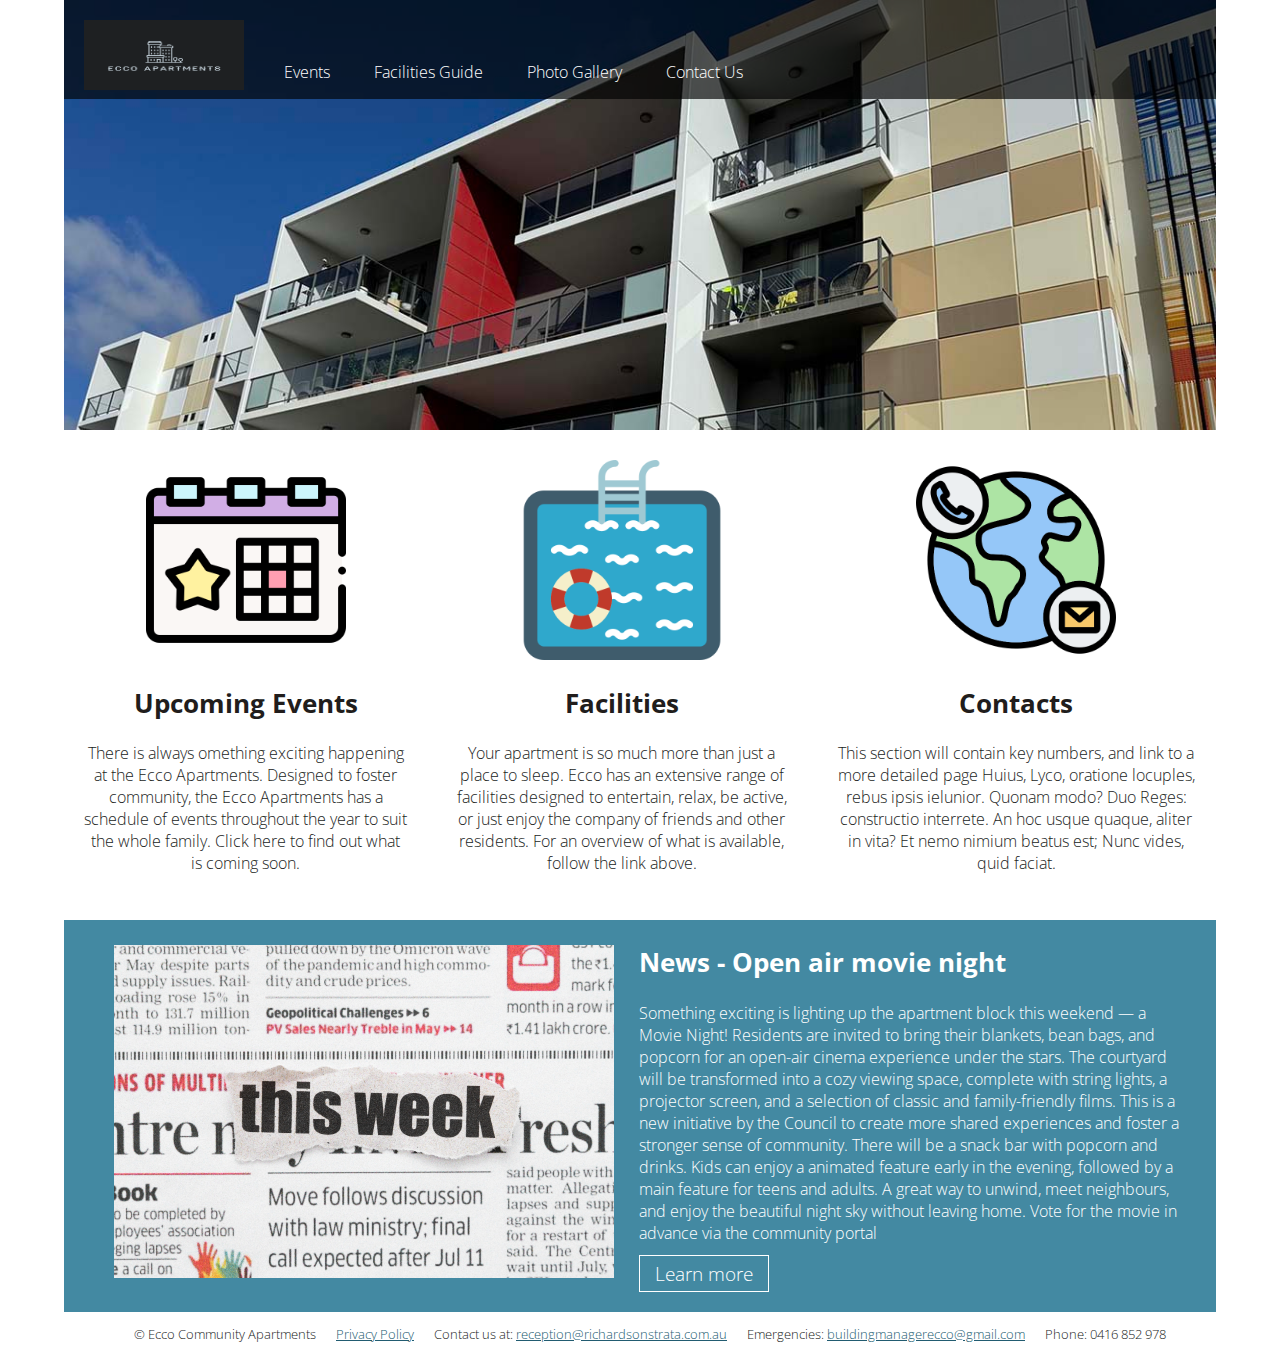
<file: index.html>
<!DOCTYPE html>
<html lang="en">

<!-- This first section modifies the browser title bar and icon --> 
<head>
	<meta charset="UTF-8">
	<title>Ecco Community Apartments</title>
	<link rel="icon" href="images/apartment.png" type="image/png" sizes="16x16">
	<link rel="stylesheet" href="styles.css">
</head>

<body>
<div id="wrapper">
	<!-- Main Heading for the page and SEO -->
	<header>
		<a href="index.html" title="Ecco Homepage">
		<img src="images/logo1.png" alt="green, green & more green logo" width="160" height="70">
		</a>
		<h1>Ecco Community Apartments</h1>
	</header>
	
<!-- =========== NAVIGATION ============== -->
	<nav>
		<ul>
			<li><a href="events.html" title="Upcoming Events">Events</a></li>
			<li><a href="about.html" title="Ecco Facilities">Facilities Guide</a></li>
			<li><a href="gallery.html" title="Photo Gallery">Photo Gallery</a></li>
			<li><a href="contact.html" title="Click here to contact us">Contact Us</a></li>
		</ul>
	</nav>

<main>
<!-- ========= CONTENT AREA 1 ============ -->	
	<article id="three-columns">
		<section>
			<!-- PLaceholders for images that will be positioned later with CSS -->
			<a href="events.html" title="What's Happening at Ecco">	
				<img src="images/party.png" alt="What's Happening at Ecco" width="200" height="200">
			</a>
			<h2>Upcoming Events</h2>
				<p>There is always omething exciting happening at the Ecco Apartments. Designed to foster community, the Ecco Apartments has a 
					schedule of events throughout the year to suit the whole family. Click here to find out what is coming soon.</p>
		</section>
		
		<section>
			<a href="about.html" title="Ecco Facilities">	
				<img src="images/pool.png" alt="Ecco facilities" width="200" height="200">
			</a>
			<h2>Facilities</h2>
				<p>Your apartment is so much more than just a place to sleep. Ecco has an extensive range of facilities designed to entertain, relax, be active, 
					or just enjoy the company of friends and other residents. For an overview of what is available, follow the link above.</p>
		</section>
			
		<section>
			<a href="contact.html" title="How to contact us">	
				<img src="images/communication.png" alt="How to contact us" width="200" height="200">
			</a>
			<h2>Contacts</h2>
				<p>This section will contain key numbers, and link to a more detailed page Huius, Lyco, oratione locuples, rebus ipsis ielunior. Quonam modo? Duo Reges: constructio interrete. An hoc usque quaque, aliter in vita? Et nemo nimium beatus est; Nunc vides, quid faciat.</p>
		</section>
	</article>
	
<!-- ========= CONTENT AREA 2 ============ -->	
	<article id="community">
		<div>
			<img src="images/newspaper.jpg" alt="descriptino of the picture" width="500" height="333">
		</div>
		
		<div>
		<h2>News - Open air movie night</h2>
			<p>Something exciting is lighting up the apartment block this weekend — a Movie Night! Residents are invited to bring their 
				blankets, bean bags, and popcorn for an open-air cinema experience under the stars. The courtyard will be transformed 
				into a cozy viewing space, complete with string lights, a projector screen, and a selection of classic and family-friendly films.

				This is a new initiative by the Council to create more shared experiences and foster a stronger sense of community. 
				There will be a snack bar with popcorn and drinks. Kids can enjoy a animated feature early in the evening, followed by a main 
				feature for teens and adults.

				A great way to unwind, meet neighbours, and enjoy the beautiful night sky without leaving home. Vote for the movie in advance via the community portal</p>
			
			<a href="http://richardsonstrata.com.au" title="This will link to the source webpage for the article" rel="external" target="_blank">Learn more</a>
		</div>	
	</article>
</main>
	


<!-- ============= FOOTER ================ -->
	<footer>
		<ul>
			<li>&copy; Ecco Community Apartments</li>
			<li><a href="docs/sample_doc.pdf">Privacy Policy</a></li>
			<li>Contact us at: <a href="mailto:reception@richardsonstrata.com.au">reception@richardsonstrata.com.au</a></li>
			<li>Emergencies: <a href="mailto:buildingmanagerecco@gmail.com">buildingmanagerecco@gmail.com</a></li>
			<li>Phone: 0416 852 978</li>
		
		</ul>		
	</footer>
	
</div>
</body>
</html>
</file>
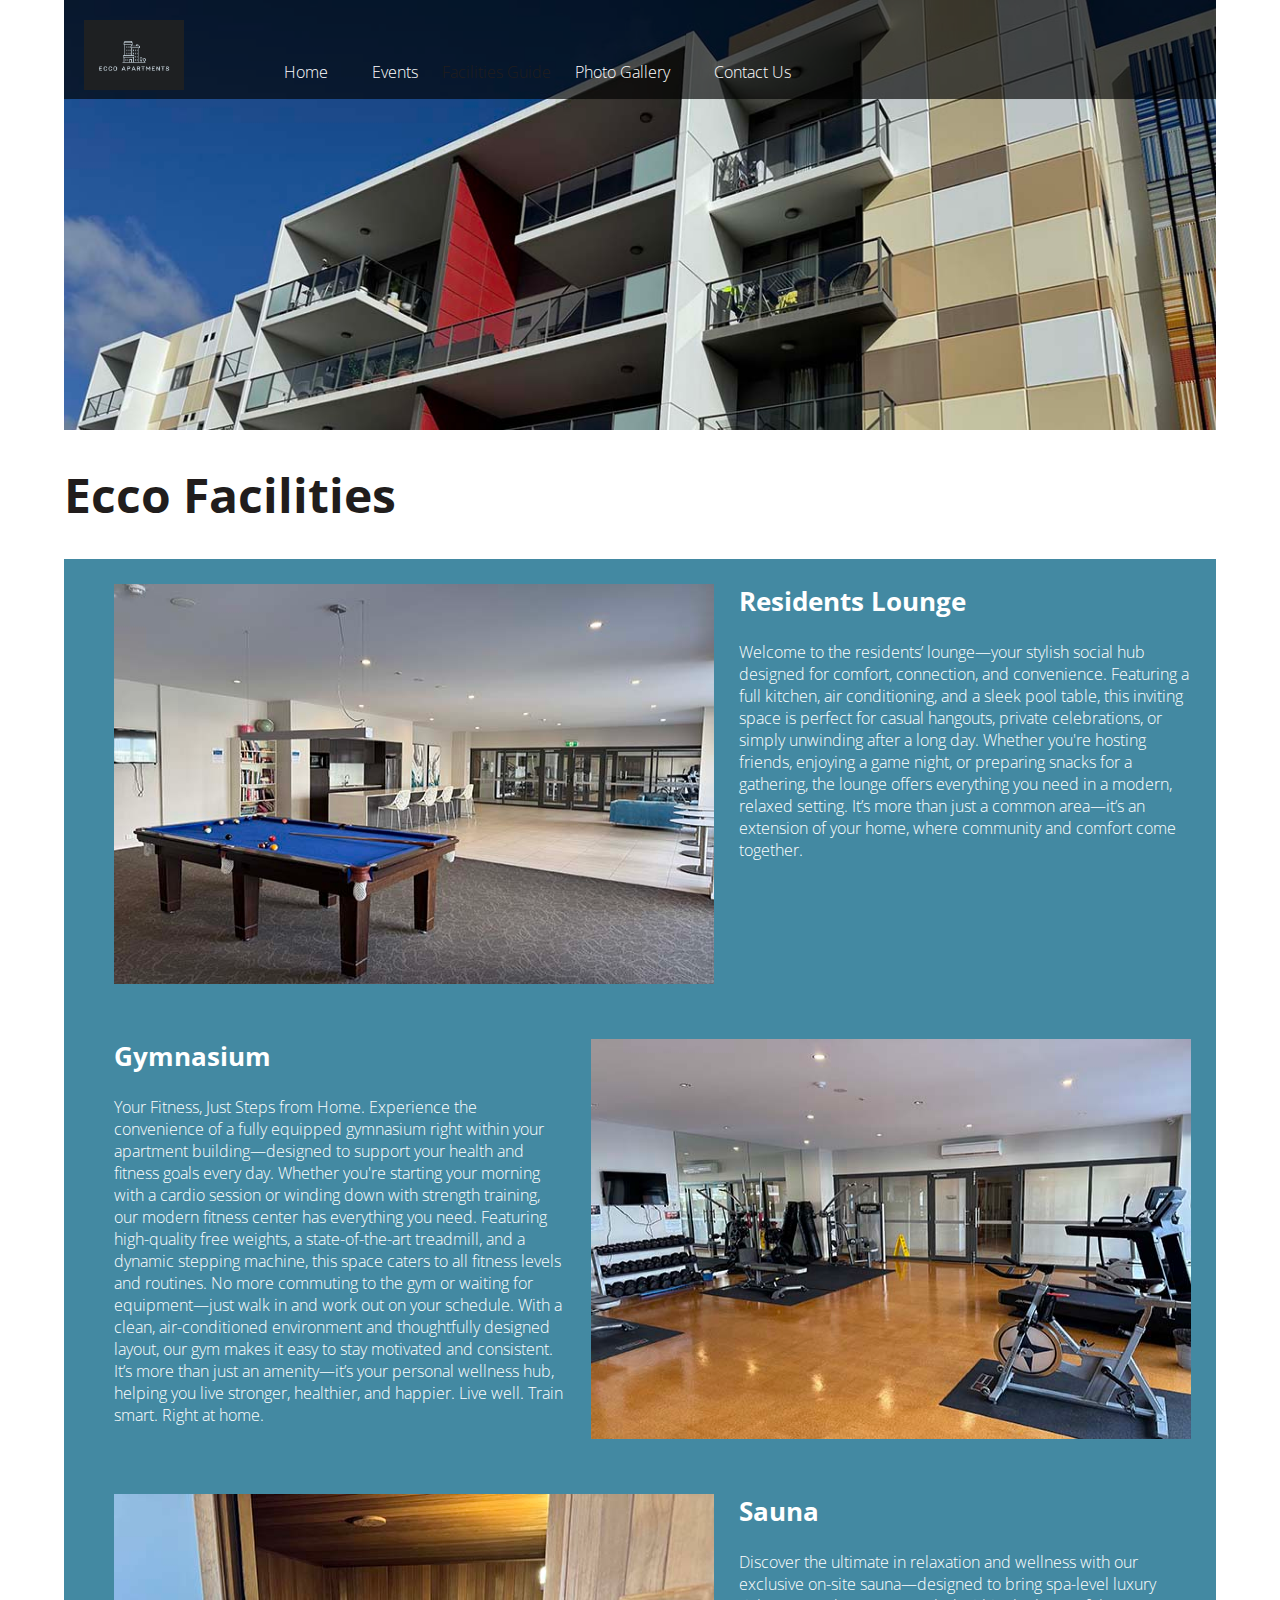
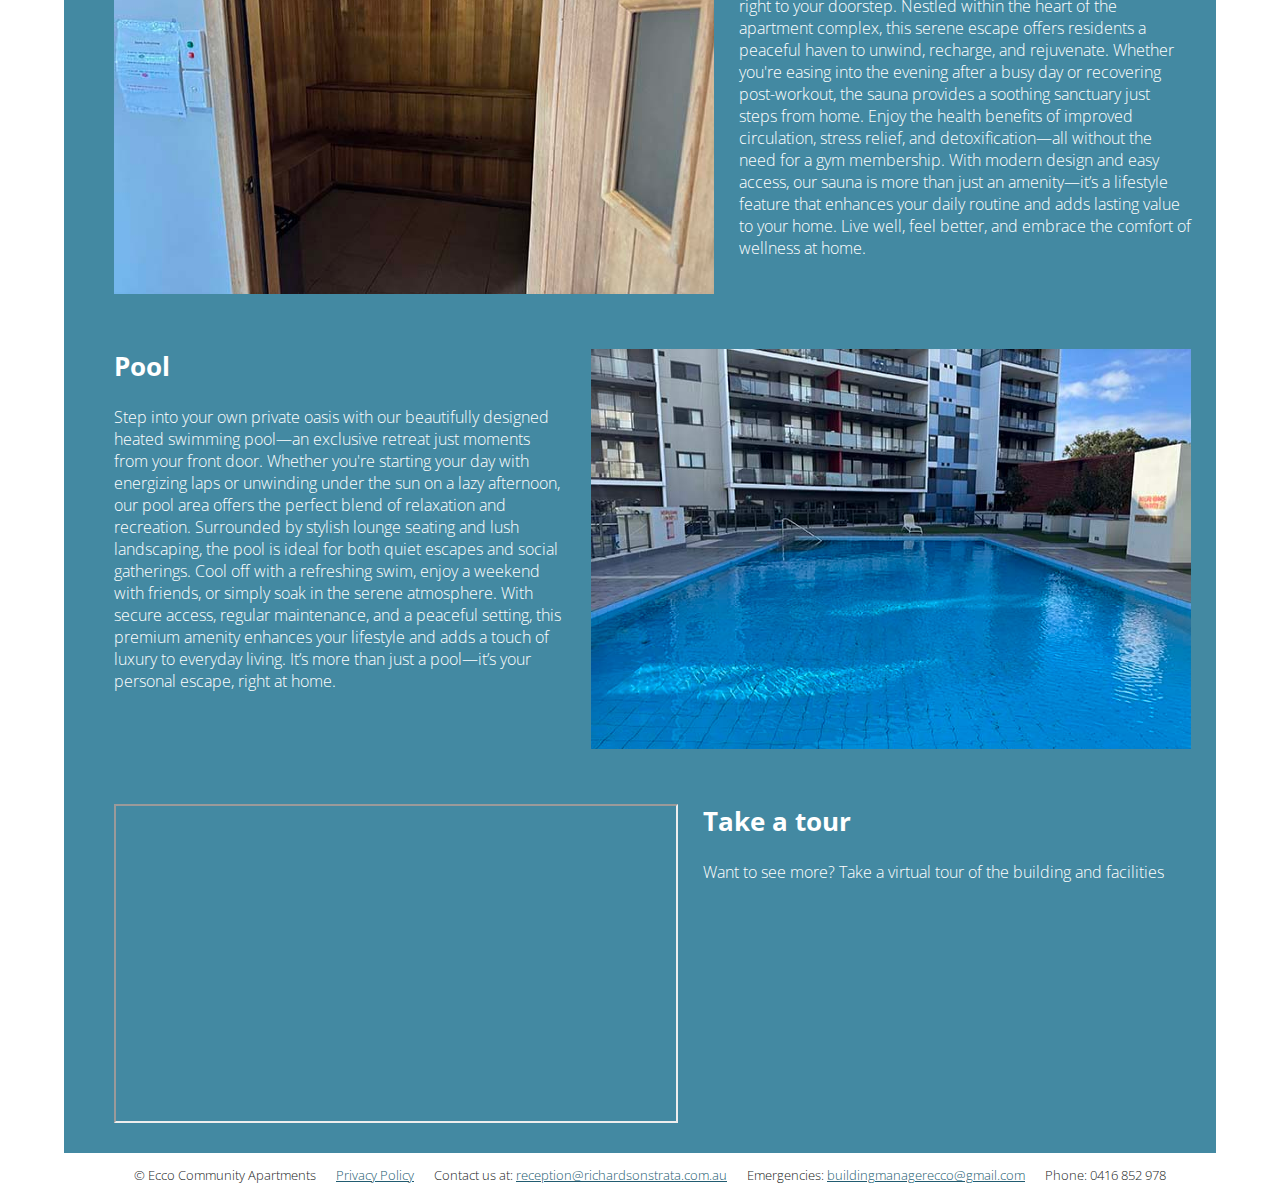
<file: about.html>
<!DOCTYPE html>
<html lang="en">
<head>
    <meta charset="UTF-8">
    <title> Ecco Community Apartments </title>
    <link rel="icon" href="images/apartment.png" type="image/png" sizes="16x16">
    <link rel="stylesheet" href="styles.css">
    <meta name="viewport" content="width=device-width, initial-scale=1.0" />
</head>

<body>
<div id="wrapper">
	<!-- Main Heading for the page and SEO -->
	<header>
		<a href="index.html" title="Ecco Homepage">
		<img src="images/logo1.png" alt="Ecco logo" width="100" height="70">
		</a>
		<h1>Ecco Community Apartments</h1>
	</header>
	
    <h1>Ecco Facilities</h1>

<!-- =========== NAVIGATION =========== -->
<nav>
    <ul>
        <li><a href="index.html" title="Home">Home</a></li>
        <li><a href="events.html" title="Upcoming Events">Events</a></li>
		<li>Facilities Guide</li>
		<li><a href="gallery.html" title="Photo Gallery">Photo Gallery</a></li>
		<li><a href="contact.html" title="Click here to contact us">Contact Us</a></li>
    </ul>
</nav>        
    
    <article>
		<section id="facilities">
			<div>
                <a href="images/lounge.jpg" title="Lounge" target="_blank">	
				<img src="images/lounge.jpg" alt="Residents Lounge" width="600" height="400">
                </a>
            </div>
            
            <div>
			    <h2>Residents Lounge</h2>
                <p>Welcome to the residents’ lounge—your stylish social hub designed for comfort, connection, and convenience. Featuring a 
                    full kitchen, air conditioning, and a sleek pool table, this inviting space is perfect for casual hangouts, private 
                    celebrations, or simply unwinding after a long day. Whether you're hosting friends, enjoying a game night, or preparing 
                    snacks for a gathering, the lounge offers everything you need in a modern, relaxed setting. It’s more than just a common 
                    area—it’s an extension of your home, where community and comfort come together.</p>
            </div>
		</section>
		
		<section id="facilities">
			<div>
                <h2>Gymnasium</h2>
                <p>Your Fitness, Just Steps from Home. Experience the convenience of a fully equipped gymnasium right within your apartment 
                    building—designed to support your health and fitness goals every day. Whether you're starting your morning with a cardio 
                    session or winding down with strength training, our modern fitness center has everything you need. Featuring high-quality 
                    free weights, a state-of-the-art treadmill, and a dynamic stepping machine, this space caters to all fitness levels and routines. 
                    No more commuting to the gym or waiting for equipment—just walk in and work out on your schedule. With a clean, 
                    air-conditioned environment and thoughtfully designed layout, our gym makes it easy to stay motivated and consistent. 
                    It’s more than just an amenity—it’s your personal wellness hub, helping you live stronger, healthier, and happier. 
                    Live well. Train smart. Right at home.</p>
            </div>
            
            <div>
                <a href="images/gym.jpg" title="Gymnasium" target="_blank">	
				<img src="images/gym.jpg" alt="Gymnasium" width="600" height="400">
			    </a>
            </div>
		</section>

        <section id="facilities">
			<div>
                <a href="images/sauna.jpg" title="Sauna" target="_blank">	
				<img src="images/sauna.jpg" alt="Sauna" width="600" height="400">
			    </a>
            </div>
            <div>    
                <h2>Sauna</h2>
                <p>Discover the ultimate in relaxation and wellness with our exclusive on-site sauna—designed to bring spa-level luxury 
                    right to your doorstep. Nestled within the heart of the apartment complex, this serene escape offers residents a peaceful haven 
                    to unwind, recharge, and rejuvenate. Whether you're easing into the evening after a busy day or recovering post-workout, 
                    the sauna provides a soothing sanctuary just steps from home. 
                    Enjoy the health benefits of improved circulation, stress relief, and detoxification—all without the need for a gym membership. 
                    With modern design and easy access, our sauna is more than just an amenity—it’s a lifestyle feature that enhances your daily 
                    routine and adds lasting value to your home. Live well, feel better, and embrace the comfort of wellness at home.</p>
		    </div>
        </section>

        <section id="facilities">
			<div>
                <h2>Pool</h2>
                <p>Step into your own private oasis with our beautifully designed heated swimming pool—an exclusive retreat just moments from your front 
                    door. Whether you're starting your day with energizing laps or unwinding under the sun on a lazy afternoon, our pool area offers 
                    the perfect blend of relaxation and recreation. Surrounded by stylish lounge seating and lush landscaping, the pool is ideal for 
                    both quiet escapes and social gatherings. Cool off with a refreshing swim, enjoy a weekend with friends, or simply soak in the 
                    serene atmosphere. With secure access, regular maintenance, and a peaceful setting, this premium amenity enhances your lifestyle 
                    and adds a touch of luxury to everyday living. It’s more than just a pool—it’s your personal escape, right at home.</p>
            </div>
            
            <div>
            <a href="images/pool.jpg" title="Swimming Pool" target="_blank">	
				<img src="images/pool.jpg" alt="Swimming Pool" width="600" height="400">
			</a>
            </div>
            
		</section>
	</article>

        <section id="community">
            <div>
                <iframe width="560" height="315" src="https://www.youtube.com/embed/VdZGqzvu2EM" 
                title="Take a tour of Ecco Apartments" 
                allow="accelerometer; autoplay; clipboard-write; encrypted-media; gyroscope; picture-in-picture; web-share" 
                referrerpolicy="strict-origin-when-cross-origin" allowfullscreen></iframe>
            </div>
            
            <div>
                <h2> Take a tour</h2>
            <p>Want to see more? Take a virtual tour of the building and facilities </p>
            </div>
                
            
        </section>

<!-- ============= FOOTER ================ -->
	<footer>
		<ul>
			<li>&copy; Ecco Community Apartments</li>
			<li><a href="docs/sample_doc.pdf">Privacy Policy</a></li>
			<li>Contact us at: <a href="mailto:reception@richardsonstrata.com.au">reception@richardsonstrata.com.au</a></li>
			<li>Emergencies: <a href="mailto:buildingmanagerecco@gmail.com">buildingmanagerecco@gmail.com</a></li>
			<li>Phone: 0416 852 978</li>
		
		</ul>		
	</footer>
	

</div>
</body>

</html>
</file>
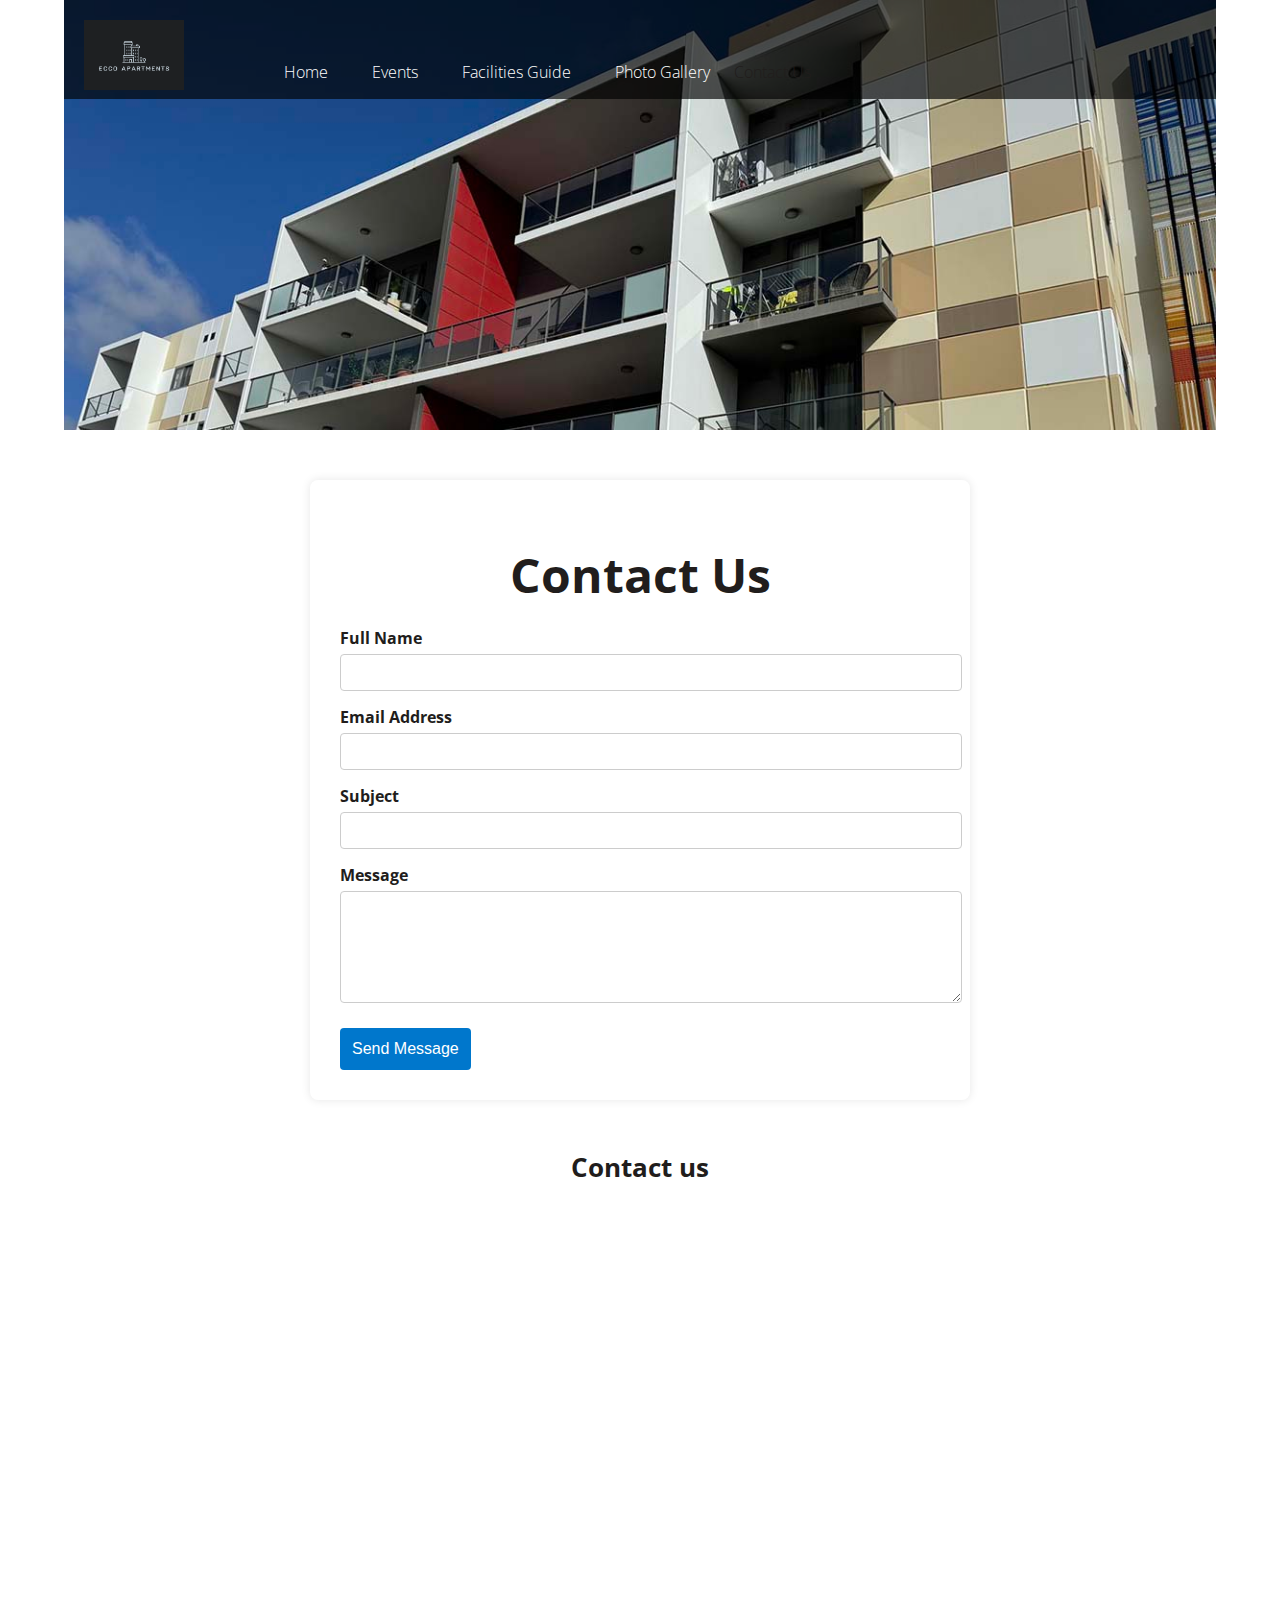
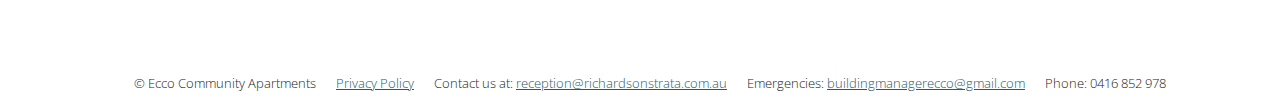
<file: contact.html>
<!DOCTYPE html>
<html lang="en">
<head>
    <meta charset="UTF-8">
    <title> Contact Us - Ecco Community Apartments </title>
    <link rel="icon" href="images/apartment.png" type="image/png" sizes="16x16">
    <link rel="stylesheet" href="styles.css">
    <meta name="viewport" content="width=device-width, initial-scale=1.0" />
</head>

<body>
<div id="wrapper">
    <header>
		<a href="index.html" title="Ecco Homepage">
		<img src="images/logo1.png" alt="Ecco logo" width="100" height="70">
		</a>
		<h1>Ecco Community Apartments</h1>
	</header>

<!-- =========== NAVIGATION =========== -->
<nav>
    <ul>
      <li><a href="index.html" title="Home">Home</a></li>  
      <li><a href="events.html" title="Upcoming Events">Events</a></li>
		  <li><a href="about.html" title="Ecco Facilities">Facilities Guide</a></li>
		  <li><a href="gallery.html" title="Photo Gallery">Photo Gallery</a></li>
		  <li>Contact Us</li>
    </ul>
</nav>
        
<div class="contact-container">
    <h1>Contact Us</h1>
    <form action="YOUR_BACKEND_ENDPOINT" method="POST" class="contact-form">
      <label for="name">Full Name</label>
      <input type="text" id="name" name="name" required />

      <label for="email">Email Address</label>
      <input type="email" id="email" name="email" required />

      <label for="subject">Subject</label>
      <input type="text" id="subject" name="subject" required />

      <label for="message">Message</label>
      <textarea id="message" name="message" rows="6" required></textarea>

      <button type="submit">Send Message</button>
    </form>
  </div>

<div id="map">
<h2>Contact us</h2>
            <section>
                <iframe src="https://www.google.com/maps/embed?pb=!1m18!1m12!1m3!1d6771.198484582376!2d115.87329746578524!3d-31.944636135720906!2m3!1f0!2f0!3f0!3m2!1i1024!2i768!4f13.1!3m3!1m2!1s0x2a32badc4d3f9d2b%3A0xf715a815604cffa6!2s262%20Lord%20St%2C%20Perth%20WA%206000!5e0!3m2!1sen!2sau!4v1745032330285!5m2!1sen!2sau" 
                width="600" height="450" style="border:0;" allowfullscreen="" loading="lazy" 
                referrerpolicy="no-referrer-when-downgrade"></iframe>
            
            </section>

            
</div>

<!-- ============= FOOTER ================ -->
	<footer>
		<ul>
			<li>&copy; Ecco Community Apartments</li>
			<li><a href="docs/sample_doc.pdf">Privacy Policy</a></li>
			<li>Contact us at: <a href="mailto:reception@richardsonstrata.com.au">reception@richardsonstrata.com.au</a></li>
			<li>Emergencies: <a href="mailto:buildingmanagerecco@gmail.com">buildingmanagerecco@gmail.com</a></li>
			<li>Phone: 0416 852 978</li>
		
		</ul>		
	</footer>
	  
</div>
</body>
</html>
</file>
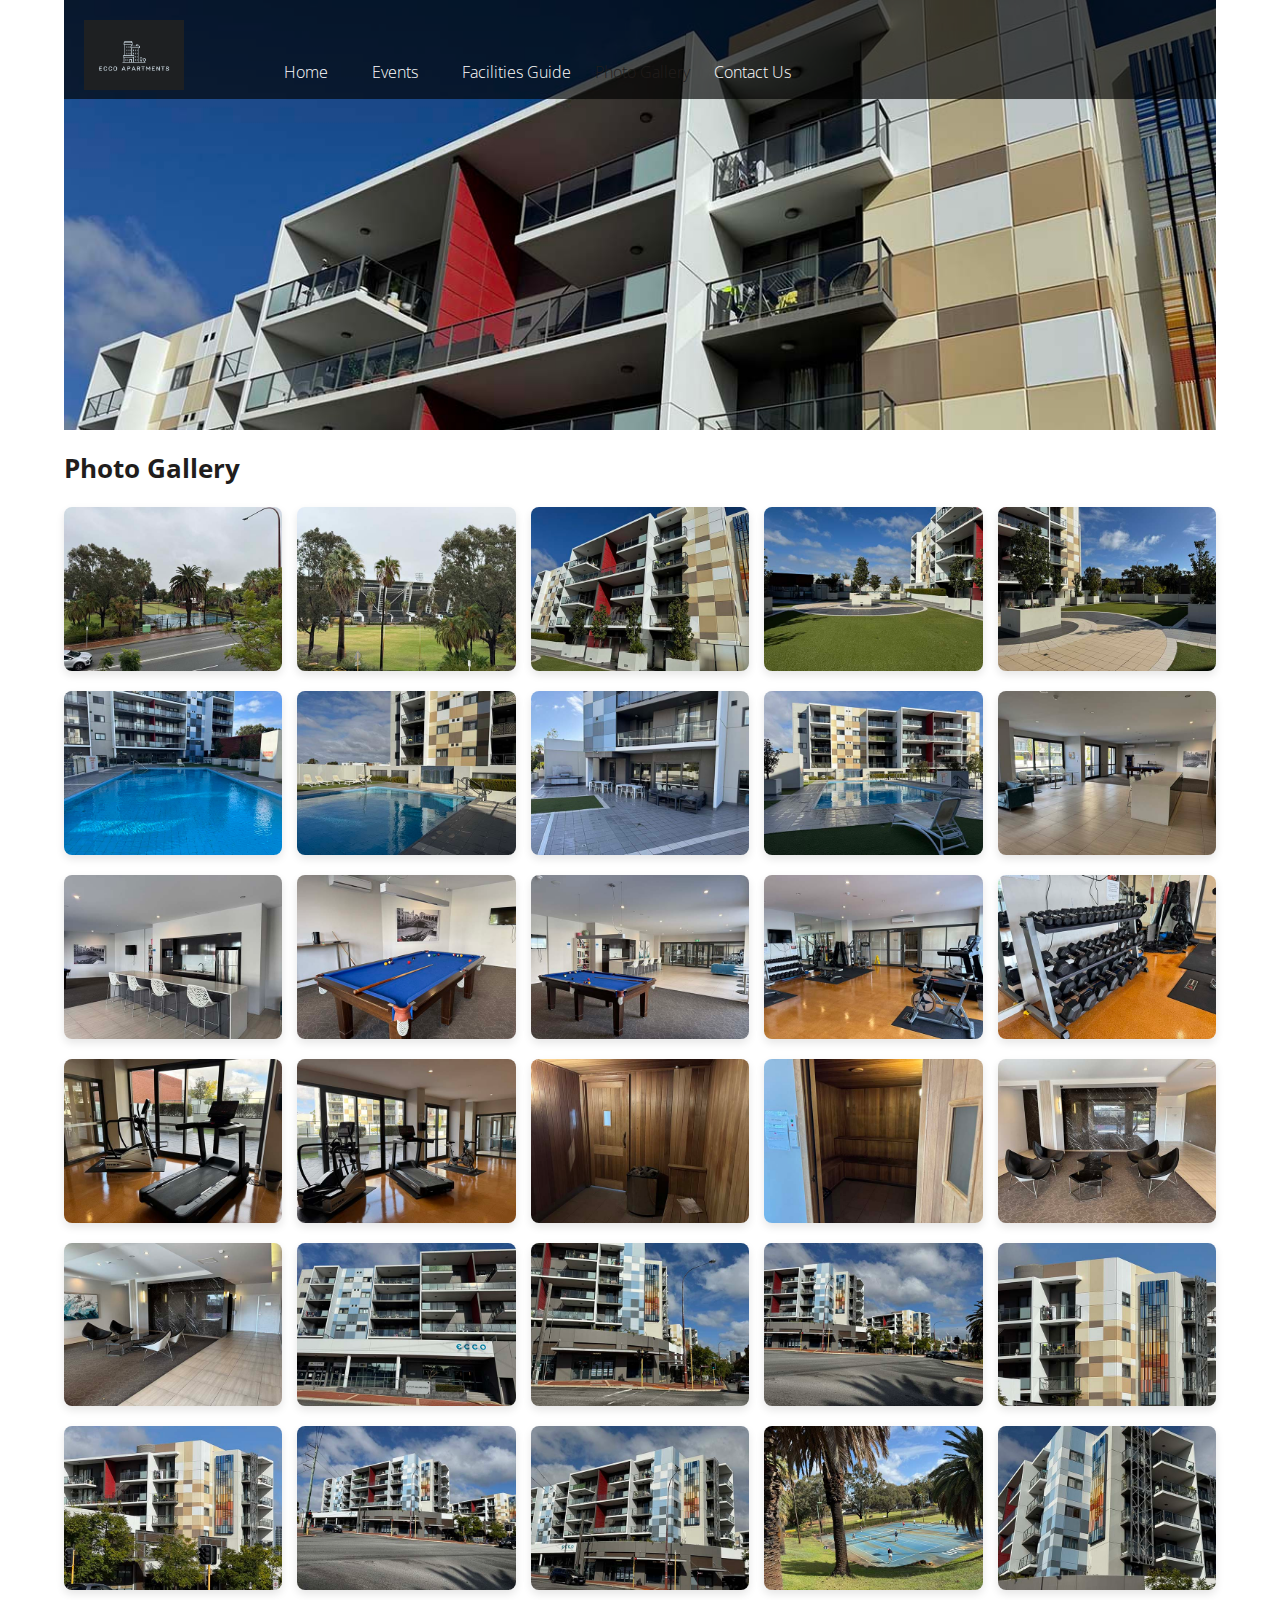
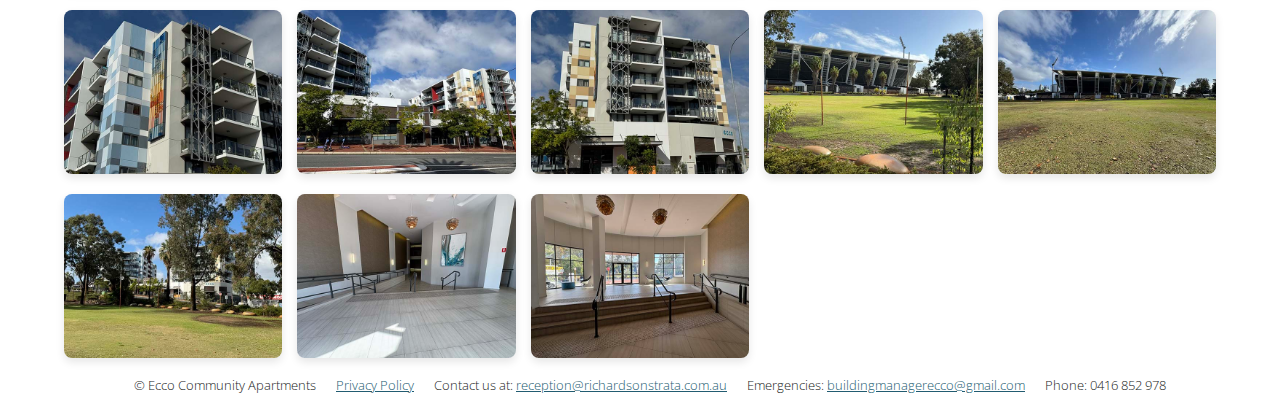
<file: gallery.html>
<!DOCTYPE html>
<html lang="en">
<head>
    <meta charset="UTF-8">
    <title> Ecco Community Apartments </title>
	<link rel="icon" href="images/apartment.png" type="image/png" sizes="16x16">
	<link rel="stylesheet" href="styles.css">
    <link href="lightbox.min.css" rel="stylesheet">
    <meta name="viewport" content="width=device-width, initial-scale=1.0" />


    
</head>

<body>
	<div id="wrapper">
	<!-- Main Heading for the page and SEO -->
	<header>
		<a href="index.html" title="Ecco Homepage">
		<img src="images/logo1.png" alt="green, green & more green logo" width="100" height="70">
		</a>
		<h1>Photo Gallery</h1>
	</header>
	
    
    
<!-- =========== NAVIGATION =========== -->
<nav>
    <ul>
        <li><a href="index.html" title="Home">Home</a></li>
        <li><a href="events.html" title="Upcoming Events">Events</a></li>
		<li><a href="about.html" title="Ecco Facilities">Facilities Guide</a></li>
		<li>Photo Gallery</li>
		<li><a href="contact.html" title="Click here to contact us">Contact Us</a></li>
    </ul>
</nav>

<main>
<!-- ========= CONTENT AREA 1 ============ -->	
	<article>
        <h2>Photo Gallery</h2>
		<section id="gallery">
            
            <!-- <a href="photos2/IMG_0744.jpg"><img src="photos/IMG_0744.jpg" alt="Photo IMG_745"></a> -->
            <a href="photos2/IMG_0744.jpg" data-lightbox="gallery" data-title="Photo IMG_744">
                <img src="photos/IMG_0744.jpg" alt="Photo IMG_744">
            </a>
            <a href="photos2/IMG_0745.jpg" data-lightbox="gallery" data-title="Photo IMG_745">
                <img src="photos/IMG_0745.jpg" alt="Photo IMG_745">
            </a>
            <a href="photos2/IMG_0746.jpg" data-lightbox="gallery" data-title="Photo IMG_746">
                <img src="photos/IMG_0746.jpg" alt="Photo IMG_746">
            </a>
            <a href="photos2/IMG_0747.jpg" data-lightbox="gallery" data-title="Photo IMG_747">
                <img src="photos/IMG_0747.jpg" alt="Photo IMG_747">
            </a>
            <a href="photos2/IMG_0748.jpg" data-lightbox="gallery" data-title="Photo IMG_748">
                <img src="photos/IMG_0748.jpg" alt="Photo IMG_748">
            </a>
            <a href="photos2/IMG_0749.jpg" data-lightbox="gallery" data-title="Photo IMG_749">
                <img src="photos/IMG_0749.jpg" alt="Photo IMG_749">
            </a>
            <a href="photos2/IMG_0750.jpg" data-lightbox="gallery" data-title="Photo IMG_750">
                <img src="photos/IMG_0750.jpg" alt="Photo IMG_750">
            </a>
            <a href="photos2/IMG_0751.jpg" data-lightbox="gallery" data-title="Photo IMG_751">
                <img src="photos/IMG_0751.jpg" alt="Photo IMG_751">
            </a>
            <a href="photos2/IMG_0752.jpg" data-lightbox="gallery" data-title="Photo IMG_0752">
                <img src="photos/IMG_0752.jpg" alt="Photo IMG_752">
            </a>
            <a href="photos2/IMG_0753.jpg" data-lightbox="gallery" data-title="Photo IMG_753">
                <img src="photos/IMG_0753.jpg" alt="Photo IMG_753">
            </a>
            <a href="photos2/IMG_0754.jpg" data-lightbox="gallery" data-title="Photo IMG_754">
                <img src="photos/IMG_0754.jpg" alt="Photo IMG_754">
            </a>
            <a href="photos2/IMG_0755.jpg" data-lightbox="gallery" data-title="Photo IMG_755">
                <img src="photos/IMG_0755.jpg" alt="Photo IMG_755">
            </a>
            <a href="photos2/IMG_0757.jpg" data-lightbox="gallery" data-title="Photo IMG_757">
                <img src="photos/IMG_0757.jpg" alt="Photo IMG_757">
            </a>
            <a href="photos2/IMG_0759.jpg" data-lightbox="gallery" data-title="Photo IMG_759">
                <img src="photos/IMG_0759.jpg" alt="Photo IMG_759">
            </a>
            <a href="photos2/IMG_0760.jpg" data-lightbox="gallery" data-title="Photo IMG_760">
                <img src="photos/IMG_0760.jpg" alt="Photo IMG_760">
            </a>
            <a href="photos2/IMG_0761.jpg" data-lightbox="gallery" data-title="Photo IMG_761">
                <img src="photos/IMG_0761.jpg" alt="Photo IMG_761">
            </a>
            <a href="photos2/IMG_0762.jpg" data-lightbox="gallery" data-title="Photo IMG_762">
                <img src="photos/IMG_0762.jpg" alt="Photo IMG_762">
            </a>
            <a href="photos2/IMG_0763.jpg" data-lightbox="gallery" data-title="Photo IMG_763">
                <img src="photos/IMG_0763.jpg" alt="Photo IMG_763">
            </a>
            <a href="photos2/IMG_0765.jpg" data-lightbox="gallery" data-title="Photo IMG_765">
                <img src="photos/IMG_0765.jpg" alt="Photo IMG_765">
            </a>
            <a href="photos2/IMG_0766.jpg" data-lightbox="gallery" data-title="Photo IMG_766">
                <img src="photos/IMG_0766.jpg" alt="Photo IMG_766">
            </a>
            <a href="photos2/IMG_0767.jpg" data-lightbox="gallery" data-title="Photo IMG_767">
                <img src="photos/IMG_0767.jpg" alt="Photo IMG_767">
            </a>
            <a href="photos2/IMG_0768.jpg" data-lightbox="gallery" data-title="Photo IMG_768">
                <img src="photos/IMG_0768.jpg" alt="Photo IMG_768">
            </a>
            <a href="photos2/IMG_0769.jpg" data-lightbox="gallery" data-title="Photo IMG_769">
                <img src="photos/IMG_0769.jpg" alt="Photo IMG_769">
            </a>
            <a href="photos2/IMG_0770.jpg" data-lightbox="gallery" data-title="Photo IMG_770">
                <img src="photos/IMG_0770.jpg" alt="Photo IMG_770">
            </a>
            <a href="photos2/IMG_0771.jpg" data-lightbox="gallery" data-title="Photo IMG_771">
                <img src="photos/IMG_0771.jpg" alt="Photo IMG_771">
            </a>
            <a href="photos2/IMG_0772.jpg" data-lightbox="gallery" data-title="Photo IMG_772">
                <img src="photos/IMG_0772.jpg" alt="Photo IMG_772">
            </a>
            <a href="photos2/IMG_0773.jpg" data-lightbox="gallery" data-title="Photo IMG_773">
                <img src="photos/IMG_0773.jpg" alt="Photo IMG_773">
            </a>
            <a href="photos2/IMG_0774.jpg" data-lightbox="gallery" data-title="Photo IMG_774">
                <img src="photos/IMG_0774.jpg" alt="Photo IMG_774">
            </a>
            <a href="photos2/IMG_0775.jpg" data-lightbox="gallery" data-title="Photo IMG_775">
                <img src="photos/IMG_0775.jpg" alt="Photo IMG_775">
            </a>
            <a href="photos2/IMG_0776.jpg" data-lightbox="gallery" data-title="Photo IMG_776">
                <img src="photos/IMG_0776.jpg" alt="Photo IMG_776">
            </a>
            <a href="photos2/IMG_0777.jpg" data-lightbox="gallery" data-title="Photo IMG_777">
                <img src="photos/IMG_0777.jpg" alt="Photo IMG_777">
            </a>
            <a href="photos2/IMG_0778.jpg" data-lightbox="gallery" data-title="Photo IMG_778">
                <img src="photos/IMG_0778.jpg" alt="Photo IMG_778">
            </a>
            <a href="photos2/IMG_0779.jpg" data-lightbox="gallery" data-title="Photo IMG_779">
                <img src="photos/IMG_0779.jpg" alt="Photo IMG_779">
            </a>
            <a href="photos2/IMG_0780.jpg" data-lightbox="gallery" data-title="Photo IMG_780">
                <img src="photos/IMG_0780.jpg" alt="Photo IMG_780">
            </a>
            <a href="photos2/IMG_0781.jpg" data-lightbox="gallery" data-title="Photo IMG_781">
                <img src="photos/IMG_0781.jpg" alt="Photo IMG_781">
            </a>
            <a href="photos2/IMG_0782.jpg" data-lightbox="gallery" data-title="Photo IMG_782">
                <img src="photos/IMG_0782.jpg" alt="Photo IMG_782">
            </a>
            <a href="photos2/IMG_0784.jpg" data-lightbox="gallery" data-title="Photo IMG_784">
                <img src="photos/IMG_0784.jpg" alt="Photo IMG_784">
            </a>
            <a href="photos2/IMG_0785.jpg" data-lightbox="gallery" data-title="Photo IMG_785">
                <img src="photos/IMG_0785.jpg" alt="Photo IMG_785">
            </a>
            
            
            
		</section>
		
		
	</article>
</main>
<!-- ============= FOOTER ================ -->
	<footer>
		<ul>
			<li>&copy; Ecco Community Apartments</li>
			<li><a href="docs/sample_doc.pdf">Privacy Policy</a></li>
			<li>Contact us at: <a href="mailto:reception@richardsonstrata.com.au">reception@richardsonstrata.com.au</a></li>
			<li>Emergencies: <a href="mailto:buildingmanagerecco@gmail.com">buildingmanagerecco@gmail.com</a></li>
			<li>Phone: 0416 852 978</li>
		
		</ul>		
	</footer>
    <script src="js/lightbox-plus-jquery.min.js"></script>
</div>

</body>
</html>
</file>
<file: styles.css>
/* Author: Jo Jung
Date: Day Month Year
Version: Week 09
*/

/*
COLOURS
#211d1c - dark brown (for text)
#2f261d - brown
#4389a2 - teal
#c62d03 - burnt red
*/

/*GLOBAL SETTING
----------------------------------------
*/

@import url('https://fonts.googleapis.com/css2?family=Open+Sans:ital,wght@0,300;0,700;1,300;1,700&display=swap');

body {
	font-size: 16px;
	font-weight: 300;
	font-family: 'Open Sans', sans-serif;
	color: #211d1c;
	margin: 0;
}

#wrapper {
	position: relative;
	max-width: 1200px;
	width: 90%; 
	margin: 0 auto;
}

h1 {
	font-size: 3em;
	font-weight: 700;
}

h2 {
	font-size: 1.6em;
	font-weight: 700;
}

a {
	color: #225c71; /* dark teal */
}

a:visited {
	color: #c62d03; /* burnt red */
}



/* HEADER
----------------------------------------
*/

header {
	background: #2f261d	url(images/banner3.jpg) no-repeat top center /cover;
	height: 430px;
	color: #ffffff;	
}
	
header h1 {
	/* visibility: hidden; */
	position: absolute;
	left: -9999px;
}

header img {
	position: relative;
	top: 20px; left: 20px;
	z-index: 999;
}

/* NAVIGATION
----------------------------------------
*/

nav {
	background-color: rgba(0,0,0,0.65);
	position: absolute;
	top: 0px; left: 0px;
	width: 100%; /* = 1200px */
	padding-top: 45px;

}

nav a {
	color: #ffffff; /* white */
	text-decoration: none;
	padding: 10px 20px 15px 20px;
}

nav a:hover {
	background-color: #356d81;
}

nav a:visited {
	color: #ffffff;
}

nav ul {
	padding-left: 200px;
	list-style: none;
}

nav li {
	display: inline;
}

nav span {
    padding: 10px 20px 15px 20px;
	background-color: #356d81;
    color: #ffffff;
}



/* CONTENT 1
----------------------------------------
*/
#three-columns {
    display: flex;
    margin: 30px 0;
    text-align: center;
}

#three-columns section {
    padding: 0 20px;
}


/* CONTENT 2
----------------------------------------
*/
#community {
    background-color: #4389a2;
    color: #ffffff;
    display: flex;
    padding: 25px;
	/* flex-wrap: wrap;
	justify-content: center; */
}

#community div {
    padding-left: 25px;

}

#community a {
	color: #ffffff;
	text-decoration: none;
	font-size: 1.2em;
	border: 1px solid #ffffff;
	padding: 4px 15px;
}

#community h2 {
	margin-top: 0px;
}

#map {
	text-align: center;
	
}

#facilities {
    background-color: #4389a2;
    color: #ffffff;
    display: flex;
    padding: 25px;
}

#facilities div {
    padding-left: 25px;

}

#facilities h2 {
	margin-top: 0px;
}


/* SIDEBAR
----------------------------------------
*/
aside {
    display: flex;
    flex-direction: row;
	flex-wrap: nowrap;
    background-color: #eee9d9;
}

aside section {
	padding: 25px;/*the value of paddings added to the Green Community <article> */
}

aside h2 {
	font-size: 1.2em;
}

aside img {
	width: 70%; height: auto;/* You will need to try different width values to get the dimensions you want to achieve */
}


/* SIDEBAR - Blockquote
----------------------------------------
*/
blockquote {
	background: #ffffff;
	margin-bottom: 0;
	align-self: flex-end;
	padding: 30px 25px 25px 25px; /* top, right, bottom and right - clockwise */
}


/* FOOTER
----------------------------------------
*/
footer {
	font-size: 0.8em;
}

footer ul {
	display: flex;
	
	/*	Designer preference: I could have used the "space-around" and avoid using the padding-right added in the footer li. But I didn't like the space created by the "space-around" alignment. */
	justify-content: center;
}

footer li {
	list-style: none;
	padding-right: 20px;
}

.contact-container {
  max-width: 600px;
  margin: 50px auto;
  background: white;
  padding: 30px;
  border-radius: 8px;
  box-shadow: 0 0 10px rgba(0, 0, 0, 0.1);
}

.contact-container h1 {
  text-align: center;
  margin-bottom: 20px;
}

.contact-form label {
  display: block;
  margin-top: 15px;
  font-weight: bold;
}

.contact-form input,
.contact-form textarea {
  width: 100%;
  padding: 10px;
  margin-top: 5px;
  border: 1px solid #ccc;
  border-radius: 4px;
}

.contact-form button {
  margin-top: 20px; 
  padding: 12px;
  background-color: #0077cc;
  color: white;
  border: none;
  border-radius: 4px;
  font-size: 16px;
  cursor: pointer;
}

.contact-form button:hover {
  background-color: #005fa3;
}


/* Gallery grid */
#gallery {
	display: grid;
	grid-template-columns: repeat(auto-fit, minmax(200px, 1fr));
	gap: 15px;
	max-width: 1200px;
	margin: 0 auto;
}

/* Image styling */
#gallery img {
	width: 100%;
	height: auto;
	border-radius: 8px;
	box-shadow: 0 4px 8px rgba(0, 0, 0, 0.1);
	transition: transform 0.3s ease, box-shadow 0.3s ease;
}

#gallery img:hover {
	transform: scale(1.03);
	box-shadow: 0 6px 12px rgba(0, 0, 0, 0.2);
}


/* MEDIA QUERIES
----------------------------------------
*/

@media (max-width: 1000px) {
	#community h2 {
		margin: 0;
	}

	#wrapper {
		width: 100%;
	}

	img {
	/max-width: 100%;
	height: auto; 
}
}

@media (max-width: 800px) {
	header {
		background: url(images/banner3_800.jpg);
		height: 290px;
	}

	header img {
		display: none;
	}

	nav {
		padding-top: 70px;
	}

	nav ul {
		padding-left: 5px;
	}

	#three-columns {
		display: block;
		text-align: left;
	}

	#three-columns img {
		float: left;
		margin: 30px 20px;
	}

	#community {
		flex-wrap: wrap;
	}

	footer li {
		padding-bottom: 10px;
	}

	footer ul {
		flex-wrap: wrap;
	}
}

@media (max-width: 600px) {

	h2 {
		font-size: 0.9em;
	}

	p {
		font-size: 0.9em;
	}

	a {
		font-size: 0.8em;
	}

	blockquote {
		font-size: 0.9em;
	}

	header {
		/* background: #2f261d;
		height: 130px; */
		color: #211d1c;
	} 

	#three-columns img {
		display: none;
	}

	blockquote {
		padding: 10px 25px 25px 25px; /* top, right, bottom and right - clockwise */
	}

	aside h2 {
		font-size: 0.9em;
	}

	#community a {
		font-size: 0.9em;
	}

	nav a {
		padding: 10px 10px 15px 10px;
	}

	#community p {
		margin-top: 0px;
	}
	aside {
		flex-wrap: wrap;
	}

	nav ul {
		display: flex;
		/* flex-direction: column; */
		align-items: flex-start;
	}

	nav li {
		display: block;
		width: 100%;
	}
}
</file>
